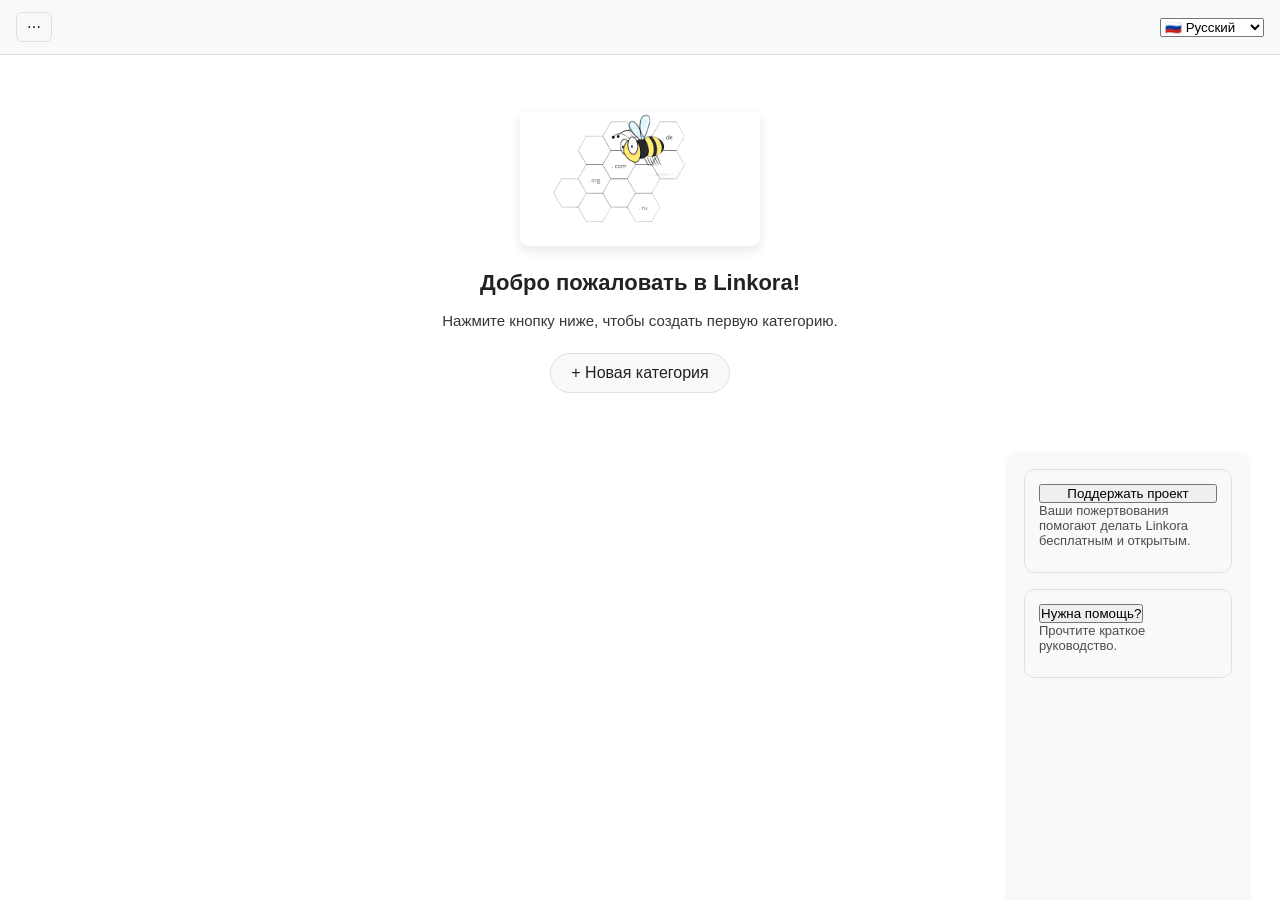
<file: index.html>
<!DOCTYPE html>
<html lang="ru">
<head>
  <meta charset="UTF-8" />
  <meta name="viewport" content="width=device-width, initial-scale=1.0" />
  <title>Linkora</title>
  <link rel="stylesheet" href="style.css" />
  <link rel="icon" type="image/svg+xml" href="data:image/svg+xml,<svg xmlns='http://www.w3.org/2000/svg' viewBox='0 0 100 100'><text y='0.9em' font-size='90'>🔗</text></svg>">
</head>
<body class="theme-light">
  <header class="header">
    <div class="header-left">
      <button id="menuBtn">⋯</button>
    </div>
    <div class="dropdown-menu" id="dropdownMenu" style="display: none;">
      <button class="dropdown-item" id="openAboutBtn"></button>
      <button class="dropdown-item" id="openGuideBtn2"></button>
      <button class="dropdown-item" id="showFavouritesBtn"></button>
      <button class="dropdown-item" id="exportDataBtn"></button>
      <button class="dropdown-item" id="importDataBtn"></button>
      <button class="dropdown-item" id="toggleThemeBtn"></button>
      <button class="dropdown-item" id="openColorPickerBtn"></button>
    </div>
    <input type="text" id="searchInput" placeholder="..." 
      style="margin-left: 12px; padding: 4px; border-radius: 4px; border: 1px solid var(--border); 
             background: var(--bg); color: var(--text); width: 160px; display: none; position: absolute; 
             left: 50px; top: 16px; z-index: 10;">
    <div class="header-right">
      <select id="langSelect">
        <option value="en">🇬🇧 English</option>
        <option value="ru">🇷🇺 Русский</option>
        <option value="es">🇪🇸 Español</option>
        <option value="de">🇩🇪 Deutsch</option>
        <option value="fr">🇫🇷 Français</option>
        <option value="pt">🇵🇹 Português</option>
        <option value="it">🇮🇹 Italiano</option>
        <option value="zh">🇨🇳 中文</option>
        <option value="ar">🇸🇦 العربية</option>
        <option value="ja">🇯🇵 日本語</option>
        <option value="pl">🇵🇱 Polski</option>
        <option value="tr">🇹🇷 Türkçe</option>
      </select>
    </div>
  </header>

  <main class="main">
    <div class="categories" id="categoriesContainer"></div>
    <div class="content-with-ads">
      <div class="urls" id="urlsContainer"></div>
      <aside class="ad-panel" id="adPanel"></aside>
    </div>
  </main>

  <!-- УДАЛЕНО: #addUrlModal -->

  <!-- Modal: About -->
  <div class="modal" id="aboutModal" style="display: none;">
    <h3 id="aboutTitle"></h3>
    <p id="aboutDesc1"></p>
    <p id="aboutDesc2"></p>
    <p id="aboutVersion"></p>
    <p>📩 <strong id="contactTitle"></strong><br>
       <span id="contactInstructions"></span>
    </p>
    <div style="display: flex; align-items: center; gap: 8px; margin: 8px 0; padding: 6px; background: var(--bg-alt); border-radius: 6px; width: fit-content;">
      <span id="contactEmail" style="font-family: monospace; user-select: all;">linksaverpro.help@gmail.com</span>
      <button id="copyEmailBtn"></button>
    </div>
    <span id="copyStatus" style="font-size: 12px; color: #2ecc71; height: 16px; display: block;"></span>
  </div>

  <!-- Modal: Guide -->
  <div class="modal" id="guideModal" style="display: none;">
    <h3 id="guideTitle"></h3>
    <div id="guideContent"></div>
  </div>

  <!-- Modal: Support -->
  <div class="modal" id="supportModal" style="display: none;">
    <h3 id="supportModalTitle"></h3>
    <p id="supportModalText"></p>
    <div style="text-align: center; margin: 12px 0;">
      <img src="assets/qr-donate.png" alt="Поддержать через Ko-fi"
           style="max-width: 200px; max-height: 200px; border: 1px solid var(--border); border-radius: 8px;">
    </div>
    <button id="supportKofiExternalBtn" style="width: 100%; margin-top: 8px;">Поддержать проект</button>
  </div>

  <input type="color" id="colorPicker" style="display: none;" value="#4a6cf7" />
  <input type="file" id="importFileInput" accept=".json" style="display: none;">

  <script src="translations.js"></script>
  <script>
    // --- Функция локализации ---
    function t(key) {
      const lang = localStorage.getItem('lang') || 'ru';
      return translations[lang]?.[key] || translations.ru?.[key] || key;
    }

    // --- Модальные окна ---
    function openAbout() {
      document.getElementById('aboutTitle').textContent = t('aboutTitle');
      document.getElementById('aboutDesc1').innerHTML = `<strong>${t('appName')}</strong> — ${t('aboutContent')}`;
      document.getElementById('aboutVersion').textContent = `${t('version')}: 1.0.0`;
      document.getElementById('contactTitle').textContent = t('contactTitle');
      document.getElementById('contactInstructions').textContent = t('contactInstructions');
      document.getElementById('copyEmailBtn').textContent = t('copyBtn');
      document.getElementById('aboutModal').style.display = 'block';
    }

    function closeAbout() {
      document.getElementById('aboutModal').style.display = 'none';
    }

    function openGuide() {
      document.getElementById('guideTitle').textContent = t('guideTitle');
      document.getElementById('guideContent').innerHTML = t('fullInstruction');
      document.getElementById('guideModal').style.display = 'block';
    }

    function closeGuide() {
      document.getElementById('guideModal').style.display = 'none';
    }

    function openSupport() {
      document.getElementById('supportModal').style.display = 'block';
    }

    function closeSupport() {
      document.getElementById('supportModal').style.display = 'none';
    }

    // --- Обновление текста ---
    function updateUIText() {
      const setText = (id, key) => {
        const el = document.getElementById(id);
        if (el) el.textContent = t(key);
      };

      setText('openAboutBtn', 'about');
      setText('openGuideBtn2', 'instruction');
      setText('showFavouritesBtn', 'showFavourites');
      setText('exportDataBtn', 'exportData');
      setText('importDataBtn', 'importData');
      setText('toggleThemeBtn', 'toggleTheme');
      setText('openColorPickerBtn', 'openColorPicker');
      setText('supportKofiExternalBtn', 'supportProject');
    }

    // --- Рекламная панель ---
    function renderAdPanel() {
      const adPanel = document.getElementById('adPanel');
      if (!adPanel) return;

      adPanel.innerHTML = `
        <div class="ad-card">
          <button id="openSupportBtn" style="width: 100%; text-align: center;">${t('supportProject')}</button>
          <p>${t('adSupportDesc')}</p>
        </div>
        <div class="ad-card">
          <button id="openGuideAd">${t('adGuideTitle')}</button>
          <p>${t('adGuideDesc')}</p>
        </div>
      `;
    }

    // --- ЕДИНЫЙ ОБРАБОТЧИК КЛИКОВ ---
    document.addEventListener('click', (e) => {
      const menu = document.getElementById('dropdownMenu');
      const menuBtn = document.getElementById('menuBtn');

      if (e.target.id === 'menuBtn') {
        menu.style.display = menu.style.display === 'block' ? 'none' : 'block';
        return;
      }

      const menuActions = {
        openAboutBtn: openAbout,
        openGuideBtn2: openGuide,
        showFavouritesBtn: showFavourites,
        exportDataBtn: exportData,
        importDataBtn: importData,
        toggleThemeBtn: toggleTheme,
        openColorPickerBtn: openColorPicker
      };

      if (menuActions[e.target.id]) {
        const action = menuActions[e.target.id];
        if (typeof action === 'function') {
          menu.style.display = 'none';
          action();
        }
        return;
      }

      if (menu && getComputedStyle(menu).display === 'block') {
        if (e.target !== menuBtn && !menu.contains(e.target)) {
          menu.style.display = 'none';
        }
      }

      const modalIds = ['aboutModal', 'guideModal', 'supportModal'];
      modalIds.forEach(id => {
        const modal = document.getElementById(id);
        if (modal && getComputedStyle(modal).display === 'block' && !modal.contains(e.target)) {
          modal.style.display = 'none';
        }
      });

      if (e.target.id === 'copyEmailBtn') {
        navigator.clipboard.writeText('linksaverpro.help@gmail.com').then(() => {
          const status = document.getElementById('copyStatus');
          if (status) {
            status.textContent = t('copied');
            setTimeout(() => status.textContent = '', 2000);
          }
        });
      }

      if (e.target.id === 'openGuideAd') {
        openGuide();
      } else if (e.target.id === 'openSupportBtn') {
        openSupport();
      }
    });

    // --- Смена языка ---
    document.getElementById('langSelect').addEventListener('change', (e) => {
      localStorage.setItem('lang', e.target.value);
      updateUIText();
      renderAdPanel();
      if (typeof renderCategories === 'function') renderCategories();
    });

    // --- Инициализация ---
    (function initApp() {
      if (!localStorage.getItem('lang')) {
        localStorage.setItem('lang', 'ru');
      }
      updateUIText();
      renderAdPanel();
      document.getElementById('searchInput').placeholder = t('searchPlaceholder');
    })();

	// --- Кнопка поддержки (исправлено) ---
	document.getElementById('supportKofiExternalBtn')?.addEventListener('click', (e) => {
	  e.stopPropagation();
	  const url = 'https://ko-fi.com/linkora'; // ← убраны пробелы
	  if (window.__TAURI__) {
		window.__TAURI__.core.invoke('plugin:shell|open', { path: url }); // ← path, не uri
	  } else {
		window.open(url, '_blank', 'noopener,noreferrer');
	  }
	});
  </script>

  <script src="app.js"></script>
</body>
</html>
</file>
<file: style.css>
:root {
  --bg: #ffffff;
  --text: #222222;
  --border: #e0e0e0;
  --accent: #4a6cf7;
  --card-bg: #f8f9fa;
  --card-shadow: 0 2px 6px rgba(0, 0, 0, 0.08);
}

body.theme-dark {
  --bg: #1a1a1a;
  --text: #e0e0e0;
  --border: #333333;
  --accent: #6d8dff;
  --card-bg: #252525;
  --card-shadow: 0 2px 8px rgba(0, 0, 0, 0.3);
}

/* Кастомная тема */
body.theme-custom {
  --bg: var(--custom-bg, #ffffff);
  --text: var(--custom-text, #000000);
  --card-bg: var(--custom-card-bg, #f0f0f0);
  --border: var(--custom-border, #d0d0d0);
}

* {
  box-sizing: border-box;
  margin: 0;
  padding: 0;
}

body {
  font-family: -apple-system, BlinkMacSystemFont, 'Segoe UI', sans-serif;
  background-color: var(--bg);
  color: var(--text);
  height: 100vh;
  display: flex;
  flex-direction: column;
}

/* === Шапка === */
.header {
  display: flex;
  justify-content: space-between;
  align-items: center;
  padding: 12px 16px;
  background-color: var(--card-bg);
  border-bottom: 1px solid var(--border);
  position: sticky;
  top: 0;
  z-index: 1000; /* ✅ Требуемое значение */
}

.header button {
  background: none;
  border: 1px solid var(--border);
  border-radius: 6px;
  padding: 6px 10px;
  cursor: pointer;
  color: var(--text);
  font-size: 14px;
}

/* === Выпадающее меню === */
.header-left {
  position: relative;
}

.dropdown-menu {
  position: absolute;
  top: 100%;
  left: 0;
  margin-top: 8px;
  background: var(--card-bg);
  border: 1px solid var(--border);
  border-radius: 8px;
  box-shadow: 0 4px 12px rgba(0, 0, 0, 0.2);
  z-index: 1001; /* ✅ Требуемое значение */
  min-width: 180px;
  overflow: hidden;
}

.dropdown-item {
  width: 100%;
  padding: 10px 16px;
  background: none;
  border: none;
  text-align: left;
  font-size: 14px;
  color: var(--text);
  cursor: pointer;
}

.dropdown-item:hover {
  background: var(--bg);
}

/* === Поиск === */
#searchInput {
  margin-left: 12px;
  padding: 4px; /* ✅ Исправлено: было 4 → теперь 4px */
  border-radius: 4px;
  border: 1px solid var(--border);
  background: var(--bg);
  color: var(--text);
  width: 160px;
  display: none;
  position: absolute;
  left: 50px;
  top: 16px;
  z-index: 1002;
}

#searchClearBtn {
  position: absolute;
  left: 215px;
  top: 16px;
  background: none;
  border: none;
  color: var(--text);
  font-weight: bold;
  cursor: pointer;
  display: none;
  z-index: 1003;
}

/* === Основное содержимое === */
.main {
  padding: 16px;
  flex: 1;
  overflow-y: auto;
}

/* === Категории === */
.categories {
  display: flex;
  gap: 12px;
  margin-bottom: 20px;
  flex-wrap: wrap;
  align-items: center;
}

.category-wrapper {
  display: flex;
  align-items: center;
  gap: 4px;
}

.category-btn {
  min-width: 110px;
  max-width: 180px;
  padding: 8px 16px;
  background: var(--card-bg);
  border: 1px solid var(--border);
  border-radius: 20px;
  cursor: pointer;
  transition: transform 0.2s, background 0.2s;
  white-space: nowrap;
  overflow: hidden;
  text-overflow: ellipsis;
  text-align: center;
  color: var(--text);
}

.category-btn:hover {
  transform: scale(1.05);
  background: var(--accent);
  color: white;
}

.category-delete-btn {
  font-size: 14px;
  color: #ff4d4d;
  background: none;
  border: none;
  cursor: pointer;
  padding: 2px;
  line-height: 1;
}

/* === Сетка ссылок === */
.content-with-ads {
  display: flex;
  gap: 24px;
  margin-top: 20px;
}

.urls {
  flex: 5;
  display: grid;
  grid-template-columns: repeat(5, 1fr);
  grid-auto-rows: min-content;
  gap: 8px;
  max-width: calc(100% - 280px);
  align-content: start;
  overflow-y: auto;
}

.url-card {
  height: 100px;
  padding: 10px;
  background: var(--card-bg);
  border: 1px solid var(--border);
  border-radius: 10px;
  display: flex;
  flex-direction: column;
  justify-content: space-between;
  overflow: hidden;
  position: relative;
  box-shadow: var(--card-shadow);
}

.url-card a,
.url-card .desc {
  display: block;
  white-space: nowrap;
  overflow: hidden;
  text-overflow: ellipsis;
  line-height: 1.4;
  margin: 4px 0;
  color: var(--accent);
  text-decoration: none;
  font-size: 13px;
}

.url-card a.favorite {
  color: #d32f2f;
}

/* === Кнопка избранного === */
.favorite-btn {
  background: none;
  border: none;
  padding: 0;
  margin: 0;
  cursor: pointer;
  font-size: 18px;
  position: absolute;
  top: 8px;
  right: 8px;
  z-index: 10;
  width: 24px;
  height: 24px;
  display: flex;
  align-items: center;
  justify-content: center;
  color: #FFD700;
}

.url-card.favorite .favorite-btn,
.favorite-btn.active {
  color: #ff0000;
}

/* === Действия под карточкой === */
.url-actions {
  display: flex;
  gap: 6px;
  margin-top: auto;
  justify-content: flex-end;
}

.url-actions button {
  flex: 1;
  padding: 4px;
  font-size: 14px;
  border: 1px solid var(--border);
  border-radius: 4px;
  background: var(--bg);
  cursor: pointer;
  color: var(--text);
}

.url-actions button:hover {
  background: var(--card-bg);
}

/* === Рекламная панель === */
.ad-panel {
  flex: 0 0 240px;
  display: flex;
  flex-direction: column;
  gap: 16px;
  padding: 16px;
  background: var(--card-bg);
  border-radius: 12px;
  box-shadow: var(--card-shadow);
  align-self: flex-start;
  height: calc(100vh - 80px);
  overflow-y: auto;
  position: sticky;
  top: 20px;
  z-index: 10; /* ✅ Требуемое значение */
}

.ad-card {
  padding: 14px;
  background: var(--card-bg);
  border-radius: 10px;
  border: 1px solid var(--border);
}

.ad-card h3 {
  margin: 0 0 8px;
  font-size: 14px;
  color: var(--text);
}

.ad-card p {
  margin: 0 0 10px;
  font-size: 13px;
  color: var(--text);
  opacity: 0.8;
}

.ad-link {
  font-size: 13px;
  color: var(--accent);
  text-decoration: none;
  font-weight: 600;
}

.ad-link:hover {
  text-decoration: underline;
}

/* === Модальные окна === */
.modal {
  position: fixed;
  top: 50%;
  left: 50%;
  transform: translate(-50%, -50%);
  width: 90%;
  max-width: 500px;
  padding: 24px;
  background: var(--card-bg);
  border-radius: 12px;
  box-shadow: 0 8px 32px rgba(0, 0, 0, 0.2);
  z-index: 2000;
  border: 1px solid var(--border);
}

.modal h3 {
  margin-top: 0;
  color: var(--text);
}

.modal p,
.modal ul,
.modal div {
  color: var(--text);
  font-size: 14px;
  line-height: 1.5;
}

.modal ul {
  padding-left: 20px;
  margin: 16px 0;
}

.modal code {
  background: var(--bg);
  padding: 2px 6px;
  border-radius: 4px;
  font-size: 13px;
  color: var(--accent);
}

.modal button {
  margin-top: 20px;
  padding: 8px 20px;
  background: var(--accent);
  color: white;
  border: none;
  border-radius: 6px;
  cursor: pointer;
}

.modal button:hover {
  opacity: 0.9;
}

.modal button:last-child {
  background: #666;
  color: white;
}

/* === Drag & Drop === */
.category-btn.dragging {
  opacity: 0.5;
  transform: scale(1.05);
  box-shadow: 0 0 10px var(--accent);
}

.category-btn.drop-before {
  border-left: 3px solid var(--accent);
}

.category-btn.drop-after {
  border-right: 3px solid var(--accent);
}

.category-btn.drop-target {
  background-color: rgba(74, 108, 247, 0.2);
  color: white;
  border-color: var(--accent);
}

.url-card.dragging-url {
  opacity: 0.4;
  transform: rotate(3deg);
  box-shadow: 0 4px 12px rgba(0, 0, 0, 0.15);
}

.url-card.drop-between {
  border: 2px dashed var(--accent);
  background-color: rgba(74, 108, 247, 0.05);
}

/* === Форма добавления ссылки === */
.add-url-form {
  display: flex;
  gap: 8px;
  align-items: center;
  width: 100%;
}

.add-url-form input,
.add-url-form textarea {
  padding: 8px;
  border: 1px solid var(--border);
  border-radius: 4px;
  background: var(--bg);
  color: var(--text);
  font-size: 14px;
}

.add-url-form input {
  flex: 1;
}

.add-url-form textarea {
  flex: 2;
  min-height: 60px;
}

/* === Адаптив === */
@media (max-width: 1023px) {
  .content-with-ads {
    flex-direction: column;
  }

  .ad-panel {
    width: 100%;
    position: static;
    height: auto;
    max-width: none;
    z-index: auto;
  }

  .urls {
    max-width: 100%;
    grid-template-columns: repeat(auto-fill, minmax(160px, 1fr));
    gap: 10px;
  }

  .modal {
    max-width: 95%;
  }
}
</file>
<file: src/style.css>
:root {
  --bg: #ffffff;
  --text: #222222;
  --border: #e0e0e0;
  --accent: #4a6cf7;
  --card-bg: #f8f9fa;
  --card-shadow: 0 2px 6px rgba(0, 0, 0, 0.08);
}

body.theme-dark {
  --bg: #1a1a1a;
  --text: #e0e0e0;
  --border: #333333;
  --accent: #6d8dff;
  --card-bg: #252525;
  --card-shadow: 0 2px 8px rgba(0, 0, 0, 0.3);
}

/* Кастомная тема */
body.theme-custom {
  --bg: var(--custom-bg, #ffffff);
  --text: var(--custom-text, #000000);
  --card-bg: var(--custom-card-bg, #f0f0f0);
  --border: var(--custom-border, #d0d0d0);
}

* {
  box-sizing: border-box;
  margin: 0;
  padding: 0;
}

body {
  font-family: -apple-system, BlinkMacSystemFont, 'Segoe UI', sans-serif;
  background-color: var(--bg);
  color: var(--text);
  height: 100vh;
  display: flex;
  flex-direction: column;
}

/* === Шапка === */
.header {
  display: flex;
  justify-content: space-between;
  align-items: center;
  padding: 12px 16px;
  background-color: var(--card-bg);
  border-bottom: 1px solid var(--border);
  position: sticky;
  top: 0;
  z-index: 1000; /* ✅ Требуемое значение */
}

.header button {
  background: none;
  border: 1px solid var(--border);
  border-radius: 6px;
  padding: 6px 10px;
  cursor: pointer;
  color: var(--text);
  font-size: 14px;
}

/* === Выпадающее меню === */
.header-left {
  position: relative;
}

.dropdown-menu {
  position: absolute;
  top: 100%;
  left: 0;
  margin-top: 8px;
  background: var(--card-bg);
  border: 1px solid var(--border);
  border-radius: 8px;
  box-shadow: 0 4px 12px rgba(0, 0, 0, 0.2);
  z-index: 1001; /* ✅ Требуемое значение */
  min-width: 180px;
  overflow: hidden;
}

.dropdown-item {
  width: 100%;
  padding: 10px 16px;
  background: none;
  border: none;
  text-align: left;
  font-size: 14px;
  color: var(--text);
  cursor: pointer;
}

.dropdown-item:hover {
  background: var(--bg);
}

/* === Поиск === */
#searchInput {
  margin-left: 12px;
  padding: 4px; /* ✅ Исправлено: было 4 → теперь 4px */
  border-radius: 4px;
  border: 1px solid var(--border);
  background: var(--bg);
  color: var(--text);
  width: 160px;
  display: none;
  position: absolute;
  left: 50px;
  top: 16px;
  z-index: 1002;
}

#searchClearBtn {
  position: absolute;
  left: 215px;
  top: 16px;
  background: none;
  border: none;
  color: var(--text);
  font-weight: bold;
  cursor: pointer;
  display: none;
  z-index: 1003;
}

/* === Основное содержимое === */
.main {
  padding: 16px;
  flex: 1;
  overflow-y: auto;
}

/* === Категории === */
.categories {
  display: flex;
  gap: 12px;
  margin-bottom: 20px;
  flex-wrap: wrap;
  align-items: center;
}

.category-wrapper {
  display: flex;
  align-items: center;
  gap: 4px;
}

.category-btn {
  min-width: 110px;
  max-width: 180px;
  padding: 8px 16px;
  background: var(--card-bg);
  border: 1px solid var(--border);
  border-radius: 20px;
  cursor: pointer;
  transition: transform 0.2s, background 0.2s;
  white-space: nowrap;
  overflow: hidden;
  text-overflow: ellipsis;
  text-align: center;
  color: var(--text);
}

.category-btn:hover {
  transform: scale(1.05);
  background: var(--accent);
  color: white;
}

.category-delete-btn {
  font-size: 14px;
  color: #ff4d4d;
  background: none;
  border: none;
  cursor: pointer;
  padding: 2px;
  line-height: 1;
}

/* === Сетка ссылок === */
.content-with-ads {
  display: flex;
  gap: 24px;
  margin-top: 20px;
}

.urls {
  flex: 5;
  display: grid;
  grid-template-columns: repeat(5, 1fr);
  grid-auto-rows: min-content;
  gap: 8px;
  max-width: calc(100% - 280px);
  align-content: start;
  overflow-y: auto;
}

.url-card {
  height: 100px;
  padding: 10px;
  background: var(--card-bg);
  border: 1px solid var(--border);
  border-radius: 10px;
  display: flex;
  flex-direction: column;
  justify-content: space-between;
  overflow: hidden;
  position: relative;
  box-shadow: var(--card-shadow);
}

.url-card a,
.url-card .desc {
  display: block;
  white-space: nowrap;
  overflow: hidden;
  text-overflow: ellipsis;
  line-height: 1.4;
  margin: 4px 0;
  color: var(--accent);
  text-decoration: none;
  font-size: 13px;
}

.url-card a.favorite {
  color: #d32f2f;
}

/* === Кнопка избранного === */
.favorite-btn {
  background: none;
  border: none;
  padding: 0;
  margin: 0;
  cursor: pointer;
  font-size: 18px;
  position: absolute;
  top: 8px;
  right: 8px;
  z-index: 10;
  width: 24px;
  height: 24px;
  display: flex;
  align-items: center;
  justify-content: center;
  color: #FFD700;
}

.url-card.favorite .favorite-btn,
.favorite-btn.active {
  color: #ff0000;
}

/* === Действия под карточкой === */
.url-actions {
  display: flex;
  gap: 6px;
  margin-top: auto;
  justify-content: flex-end;
}

.url-actions button {
  flex: 1;
  padding: 4px;
  font-size: 14px;
  border: 1px solid var(--border);
  border-radius: 4px;
  background: var(--bg);
  cursor: pointer;
  color: var(--text);
}

.url-actions button:hover {
  background: var(--card-bg);
}

/* === Рекламная панель === */
.ad-panel {
  flex: 0 0 240px;
  display: flex;
  flex-direction: column;
  gap: 16px;
  padding: 16px;
  background: var(--card-bg);
  border-radius: 12px;
  box-shadow: var(--card-shadow);
  align-self: flex-start;
  height: calc(100vh - 80px);
  overflow-y: auto;
  position: sticky;
  top: 20px;
  z-index: 10; /* ✅ Требуемое значение */
}

.ad-card {
  padding: 14px;
  background: var(--card-bg);
  border-radius: 10px;
  border: 1px solid var(--border);
}

.ad-card h3 {
  margin: 0 0 8px;
  font-size: 14px;
  color: var(--text);
}

.ad-card p {
  margin: 0 0 10px;
  font-size: 13px;
  color: var(--text);
  opacity: 0.8;
}

.ad-link {
  font-size: 13px;
  color: var(--accent);
  text-decoration: none;
  font-weight: 600;
}

.ad-link:hover {
  text-decoration: underline;
}

/* === Модальные окна === */
.modal {
  position: fixed;
  top: 50%;
  left: 50%;
  transform: translate(-50%, -50%);
  width: 90%;
  max-width: 500px;
  padding: 24px;
  background: var(--card-bg);
  border-radius: 12px;
  box-shadow: 0 8px 32px rgba(0, 0, 0, 0.2);
  z-index: 2000;
  border: 1px solid var(--border);
}

.modal h3 {
  margin-top: 0;
  color: var(--text);
}

.modal p,
.modal ul,
.modal div {
  color: var(--text);
  font-size: 14px;
  line-height: 1.5;
}

.modal ul {
  padding-left: 20px;
  margin: 16px 0;
}

.modal code {
  background: var(--bg);
  padding: 2px 6px;
  border-radius: 4px;
  font-size: 13px;
  color: var(--accent);
}

.modal button {
  margin-top: 20px;
  padding: 8px 20px;
  background: var(--accent);
  color: white;
  border: none;
  border-radius: 6px;
  cursor: pointer;
}

.modal button:hover {
  opacity: 0.9;
}

.modal button:last-child {
  background: #666;
  color: white;
}

/* === Drag & Drop === */
.category-btn.dragging {
  opacity: 0.5;
  transform: scale(1.05);
  box-shadow: 0 0 10px var(--accent);
}

.category-btn.drop-before {
  border-left: 3px solid var(--accent);
}

.category-btn.drop-after {
  border-right: 3px solid var(--accent);
}

.category-btn.drop-target {
  background-color: rgba(74, 108, 247, 0.2);
  color: white;
  border-color: var(--accent);
}

.url-card.dragging-url {
  opacity: 0.4;
  transform: rotate(3deg);
  box-shadow: 0 4px 12px rgba(0, 0, 0, 0.15);
}

.url-card.drop-between {
  border: 2px dashed var(--accent);
  background-color: rgba(74, 108, 247, 0.05);
}

/* === Форма добавления ссылки === */
.add-url-form {
  display: flex;
  gap: 8px;
  align-items: center;
  width: 100%;
}

.add-url-form input,
.add-url-form textarea {
  padding: 8px;
  border: 1px solid var(--border);
  border-radius: 4px;
  background: var(--bg);
  color: var(--text);
  font-size: 14px;
}

.add-url-form input {
  flex: 1;
}

.add-url-form textarea {
  flex: 2;
  min-height: 60px;
}

/* === Адаптив === */
@media (max-width: 1023px) {
  .content-with-ads {
    flex-direction: column;
  }

  .ad-panel {
    width: 100%;
    position: static;
    height: auto;
    max-width: none;
    z-index: auto;
  }

  .urls {
    max-width: 100%;
    grid-template-columns: repeat(auto-fill, minmax(160px, 1fr));
    gap: 10px;
  }

  .modal {
    max-width: 95%;
  }
}
</file>
